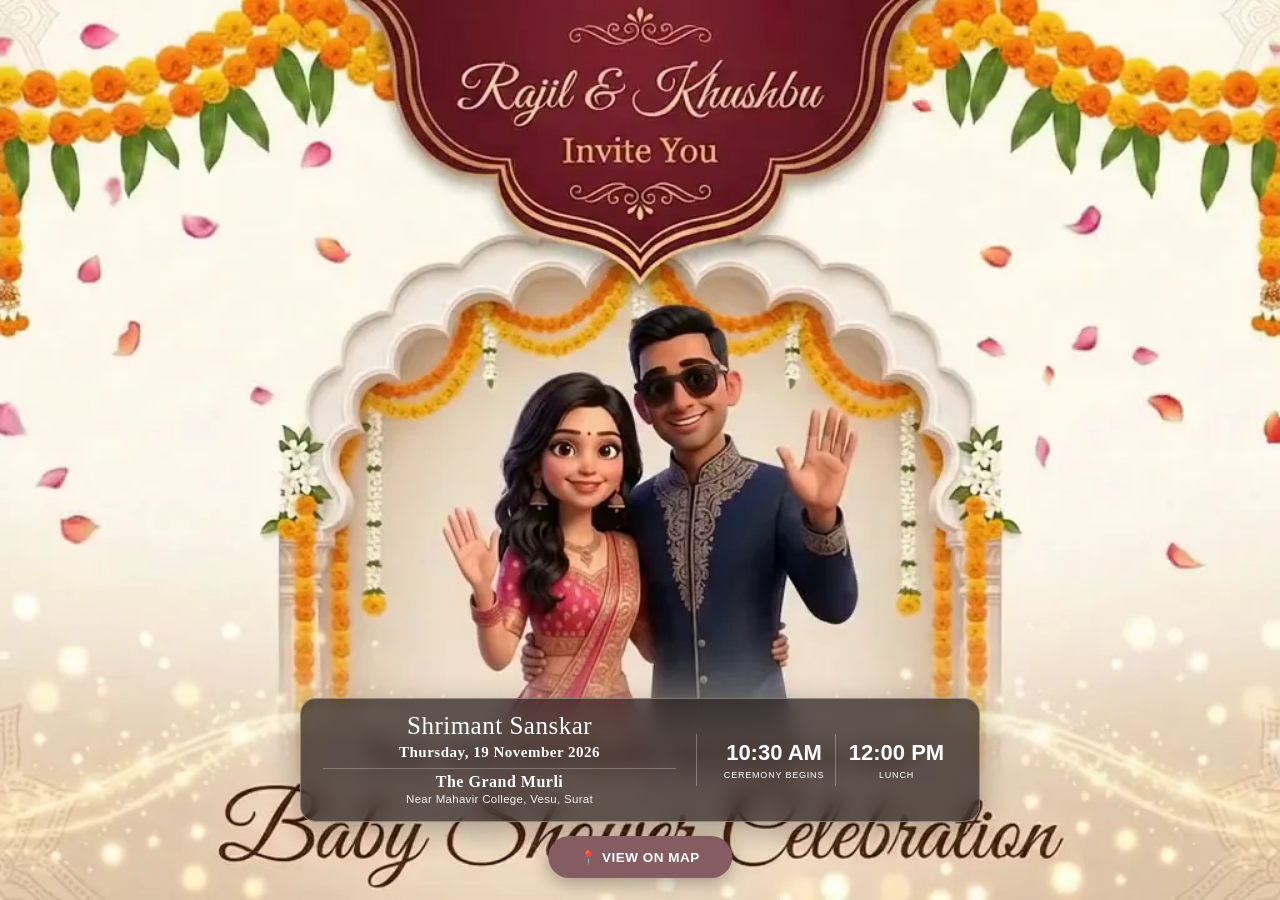
<file: index.html>
<!DOCTYPE html>
<html lang="en">
<head>
  <meta charset="UTF-8" />
  <meta name="viewport" content="width=device-width, initial-scale=1.0" />
  <title>Baby Shower Celebration | Rajil &amp; Khushbu</title>
  <meta name="description" content="You are cordially invited to celebrate the auspicious Baby Shower (Shrimant Sanskar) celebration of Rajil &amp; Khushbu! Thursday, 19 November 2026 at The Grand Murli, Surat." />

  <!-- Favicon -->
  <link rel="icon" type="image/jpeg" href="assets/favicon.jpg" />
  <link rel="apple-touch-icon" href="assets/favicon.jpg" />

  <!-- OpenGraph Meta Tags for Link Sharing (WhatsApp, Facebook, iMessage, Instagram) -->
  <meta property="og:type" content="website" />
  <meta property="og:title" content="Baby Shower Celebration | Rajil &amp; Khushbu" />
  <meta property="og:description" content="Auspicious Shrimant Sanskar of Rajil &amp; Khushbu! Thursday, 19 November 2026 at The Grand Murli, Surat." />
  <meta property="og:image" content="https://invitation.biz499.com/static/assets/og%20image.jpg" />
  <meta property="og:image:secure_url" content="https://invitation.biz499.com/static/assets/og%20image.jpg" />
  <meta property="og:image:type" content="image/jpeg" />
  <meta property="og:image:alt" content="Rajil &amp; Khushbu Baby Shower Celebration Invitation" />

  <!-- Twitter Card Meta Tags -->
  <meta name="twitter:card" content="summary_large_image" />
  <meta name="twitter:title" content="Baby Shower Celebration | Rajil &amp; Khushbu" />
  <meta name="twitter:description" content="Auspicious Shrimant Sanskar of Rajil &amp; Khushbu! Thursday, 19 November 2026 at The Grand Murli, Surat." />
  <meta name="twitter:image" content="https://invitation.biz499.com/static/assets/og%20image.jpg" />

  <style>

  /* =================================
     GENERAL - NO SCROLL
  ================================= */

  * {
    margin: 0;
    padding: 0;
    box-sizing: border-box;
  }

  html, body {
    width: 100%;
    height: 100%;
    overflow: hidden;
    font-family: Georgia, serif;
    background: #fff9f5;
    color: #704d50;
  }

  /* =================================
     SECTION 1 - HERO VIDEO
  ================================= */

  .hero {
    width: 100%;
    height: 100vh;
    height: 100dvh;
    position: relative;
    overflow: hidden;
  }

  .hero-video {
    position: absolute;
    inset: 0;
    width: 100%;
    height: 100%;
    overflow: hidden;
    background: #49383b;
  }

  .hero-video video {
    width: 100%;
    height: 100%;
    object-fit: cover;
  }

  /* Desktop video */

  .desktop-video {
    display: block;
  }

  /* Mobile video */

  .mobile-video {
    display: none;
  }

  @media (max-width: 700px) {

    .desktop-video {
      display: none;
    }

    .mobile-video {
      display: block;
    }

  }

  /* =================================
     EVENT CARD - POSITIONED BELOW FACES
     Both faces remain completely visible!
  ================================= */

  .hero-content {
    position: absolute;
    bottom: 74px;
    left: 0;
    right: 0;
    width: 100%;
    display: flex;
    justify-content: center;
    align-items: flex-end;
    padding: 0 12px;
    z-index: 2;
    text-align: center;
    color: white;
    pointer-events: none;
  }

  .event-details {
    pointer-events: auto;
    margin: 0 auto;
    width: min(100%, 380px);
    padding: 13px 15px;
    border-radius: 16px;

    background: rgba(35, 25, 27, 0.70);

    backdrop-filter: blur(10px);
    -webkit-backdrop-filter: blur(10px);

    border: 1px solid rgba(255, 255, 255, 0.32);

    box-shadow: 0 8px 30px rgba(0, 0, 0, 0.30);
  }

  /* TITLE */

  .event-title {
    font-size: 24px;
    font-weight: normal;
    margin-bottom: 2px;
    color: #fff;
    letter-spacing: 0.5px;
  }

  /* DATE (BIGGER) */

  .event-date {
    font-family: Georgia, serif;
    font-size: 15px;
    font-weight: 600;
    margin-bottom: 8px;
    color: #fff;
    letter-spacing: 0.5px;
  }

  /* =================================
     EVENT TIMINGS
  ================================= */

  .event-times {
    display: grid;
    grid-template-columns: 1fr 1fr;

    border-top: 1px solid rgba(255, 255, 255, 0.3);
    border-bottom: 1px solid rgba(255, 255, 255, 0.3);

    margin-bottom: 8px;
  }

  .event-time {
    padding: 7px 4px;
  }

  .event-time + .event-time {
    border-left: 1px solid rgba(255, 255, 255, 0.3);
  }

  .event-time div {
    font-family: Arial, sans-serif;
    font-size: 20px;
    font-weight: bold;
    color: #fff;
  }

  .event-time span {
    display: block;
    font-family: Arial, sans-serif;
    font-size: 8.5px;
    margin-top: 4px;
    letter-spacing: 0.8px;
    color: #fff;
  }

  /* =================================
     VENUE LOCATION (IN SAME BOX)
  ================================= */

  .event-venue {
    padding-top: 3px;
  }

  .venue-name {
    font-family: Georgia, serif;
    font-size: 16px;
    font-weight: bold;
    color: #fff;
    letter-spacing: 0.5px;
    margin-bottom: 2px;
  }

  .venue-address {
    font-family: Arial, sans-serif;
    font-size: 11.5px;
    color: rgba(255, 255, 255, 0.92);
    letter-spacing: 0.3px;
    line-height: 1.35;
  }

  /* =================================
     FIXED MAP BUTTON
  ================================= */

  .map-button {
    position: fixed;
    z-index: 9999;

    bottom: 18px;
    left: 50%;
    transform: translateX(-50%);

    background: #855c61;
    color: white;

    text-decoration: none;

    padding: 12px 28px;
    border-radius: 50px;

    font-family: Arial, sans-serif;
    font-size: 13px;
    font-weight: bold;
    letter-spacing: 0.5px;

    white-space: nowrap;

    box-shadow: 0 5px 20px rgba(0, 0, 0, 0.32);

    transition: background 0.3s ease, transform 0.2s ease;
  }

  .map-button:hover {
    background: #674247;
    transform: translateX(-50%) scale(1.03);
  }

  /* =================================
     DESKTOP ONLY (SLIM HORIZONTAL CARD)
     Places card below couple's waist!
  ================================= */

  @media (min-width: 701px) {

    .hero-content {
      bottom: 78px;
      padding: 0 20px;
    }

    .event-details {
      width: min(92vw, 680px);
      padding: 13px 22px;

      display: grid;
      grid-template-columns: 1.15fr 0.85fr;
      grid-template-areas:
        "title times"
        "date times"
        "venue times";
      column-gap: 20px;
      row-gap: 2px;
      align-items: center;
      text-align: center;
    }

    .event-title {
      grid-area: title;
      font-size: 25px;
      margin: 0;
    }

    .event-date {
      grid-area: date;
      font-size: 15px;
      margin: 2px 0 5px;
    }

    .event-venue {
      grid-area: venue;
      padding-top: 4px;
      border-top: 1px solid rgba(255, 255, 255, 0.25);
    }

    .venue-name {
      font-size: 16px;
      margin-bottom: 1px;
    }

    .venue-address {
      font-size: 11.5px;
    }

    .event-times {
      grid-area: times;
      margin: 0;
      border-top: none;
      border-bottom: none;
      border-left: 1px solid rgba(255, 255, 255, 0.3);
      padding-left: 16px;
    }

    .event-time {
      padding: 6px 4px;
    }

    .event-time div {
      font-size: 22px;
    }

    .event-time span {
      font-size: 9px;
    }

    .map-button {
      bottom: 22px;
      padding: 13px 32px;
      font-size: 13.5px;
    }

  }

  /* EXTRA SMALL PHONES */

  @media (max-width: 360px) {

    .hero-content {
      bottom: 60px;
      padding: 0 6px;
    }

    .event-details {
      padding: 10px 10px;
      max-width: 320px;
    }

    .event-title {
      font-size: 21px;
    }

    .event-date {
      font-size: 13px;
      margin-bottom: 6px;
    }

    .event-times {
      margin-bottom: 6px;
    }

    .event-time {
      padding: 5px 2px;
    }

    .event-time div {
      font-size: 17px;
    }

    .venue-name {
      font-size: 14px;
    }

    .venue-address {
      font-size: 10.5px;
    }

    .map-button {
      bottom: 14px;
      padding: 10px 20px;
      font-size: 11.5px;
    }

  }

  </style>
</head>

<body>

  <!-- =================================
       HERO VIDEO (SINGLE FULL SCREEN)
  ================================= -->

  <section class="hero">

    <div class="hero-video">

      <!-- DESKTOP LANDSCAPE VIDEO -->

      <video
        class="desktop-video"
        autoplay
        muted
        loop
        playsinline
        preload="auto"
        poster="assets/hero_poster_desktop.webp">

        <source
          src="assets/animate%20hero.mp4"
          type="video/mp4">

        <source
          src="https://invitation.biz499.com/static/assets/animate%20hero.mp4"
          type="video/mp4">

      </video>


      <!-- MOBILE VERTICAL VIDEO -->

      <video
        class="mobile-video"
        autoplay
        muted
        loop
        playsinline
        preload="auto"
        poster="assets/hero_poster_mobile.webp">

        <source
          src="assets/animate%20hero%20vertical.mp4"
          type="video/mp4">

        <source
          src="https://invitation.biz499.com/static/assets/animate%20hero%20vertical.mp4"
          type="video/mp4">

      </video>

    </div>


    <!-- EVENT DETAILS CARD (BELOW FACES - COMPLETELY UNOBSTRUCTED) -->

    <div class="hero-content">

      <div class="event-details">

        <!-- TITLE -->
        <div class="event-title">
          Shrimant Sanskar
        </div>

        <!-- DATE (BIGGER) -->
        <div class="event-date">
          Thursday, 19 November 2026
        </div>


        <!-- CEREMONY AND LUNCH -->

        <div class="event-times">

          <div class="event-time">
            <div>10:30 AM</div>
            <span>CEREMONY BEGINS</span>
          </div>

          <div class="event-time">
            <div>12:00 PM</div>
            <span>LUNCH</span>
          </div>

        </div>


        <!-- VENUE LOCATION (IN SAME BOX) -->

        <div class="event-venue">
          <div class="venue-name">The Grand Murli</div>
          <div class="venue-address">Near Mahavir College, Vesu, Surat</div>
        </div>

      </div>

    </div>

  </section>


  <!-- =================================
       ALWAYS VISIBLE MAP BUTTON
  ================================= -->

  <a
    class="map-button"
    href="https://www.google.com/maps/search/?api=1&query=The+Grand+Murli+Near+Mahavir+College+Vesu+Surat"
    target="_blank"
    rel="noopener">

    📍 VIEW ON MAP

  </a>

</body>
</html>
</file>
